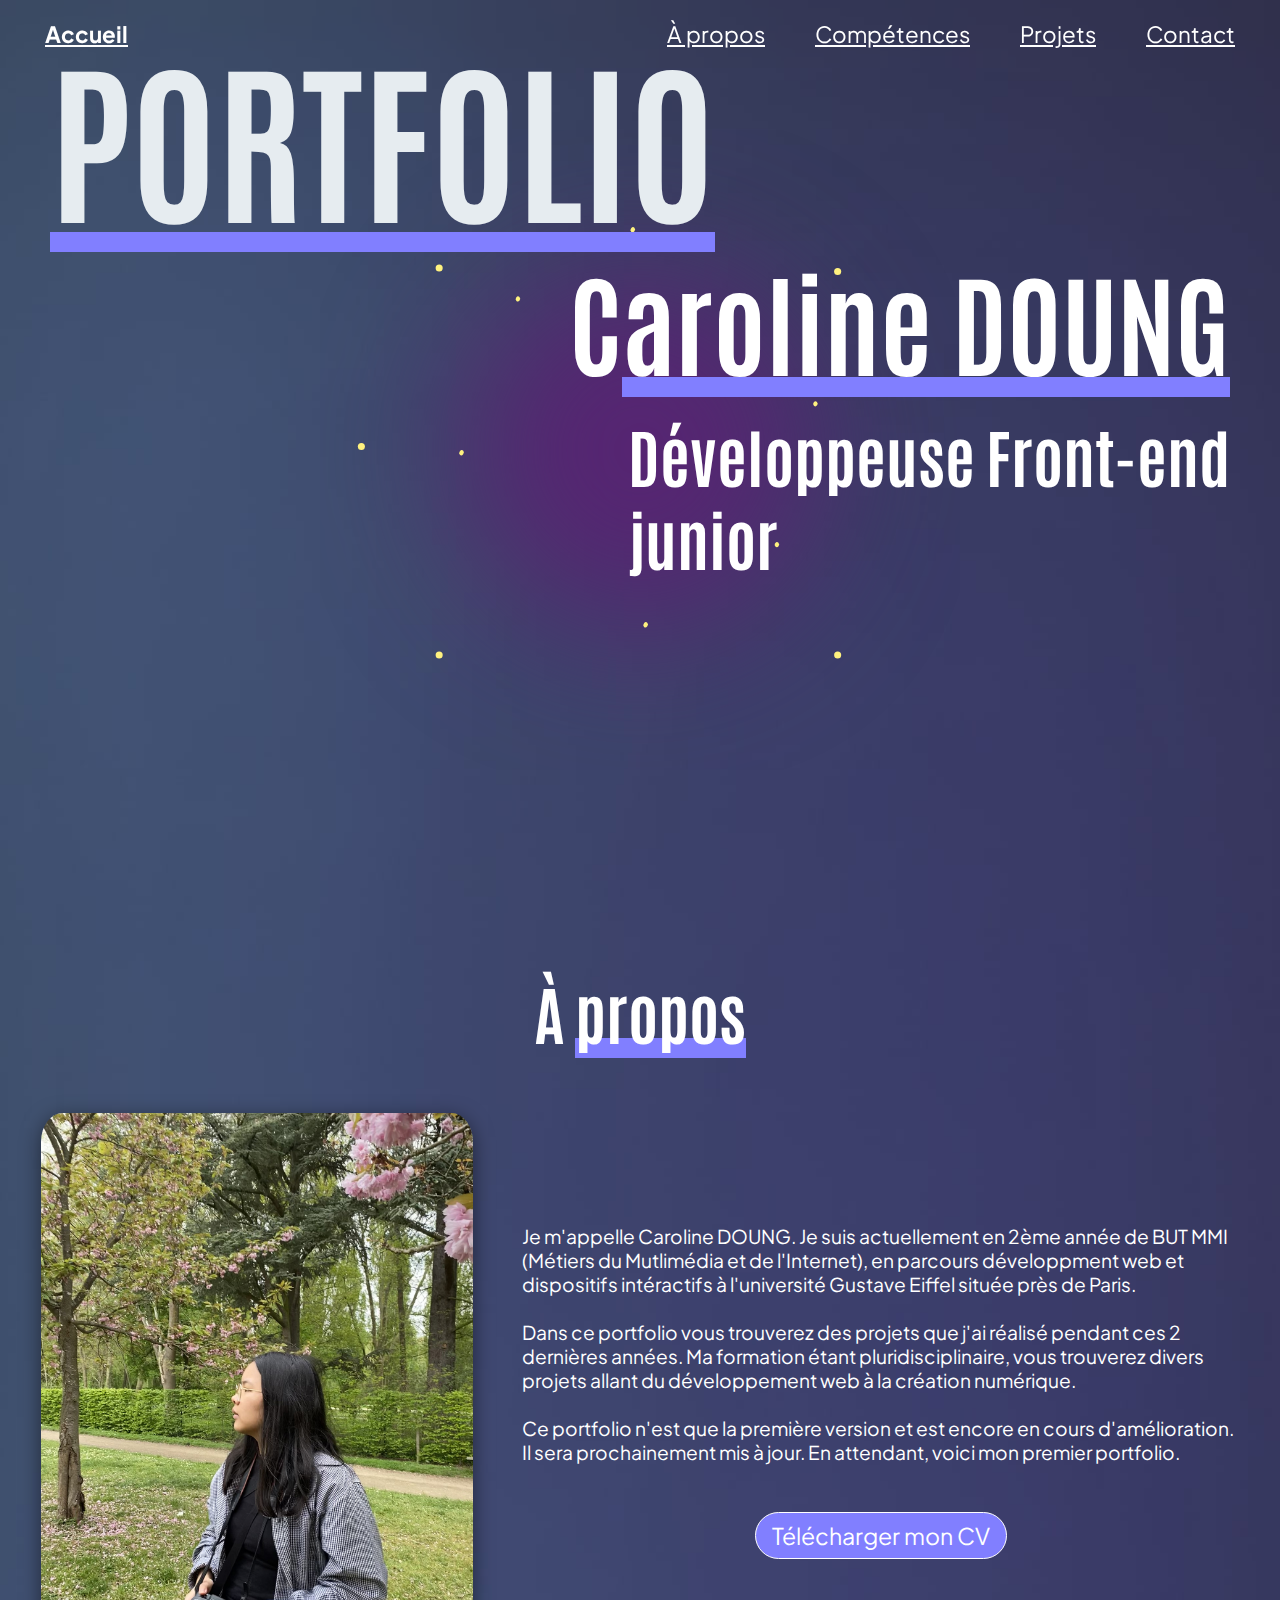
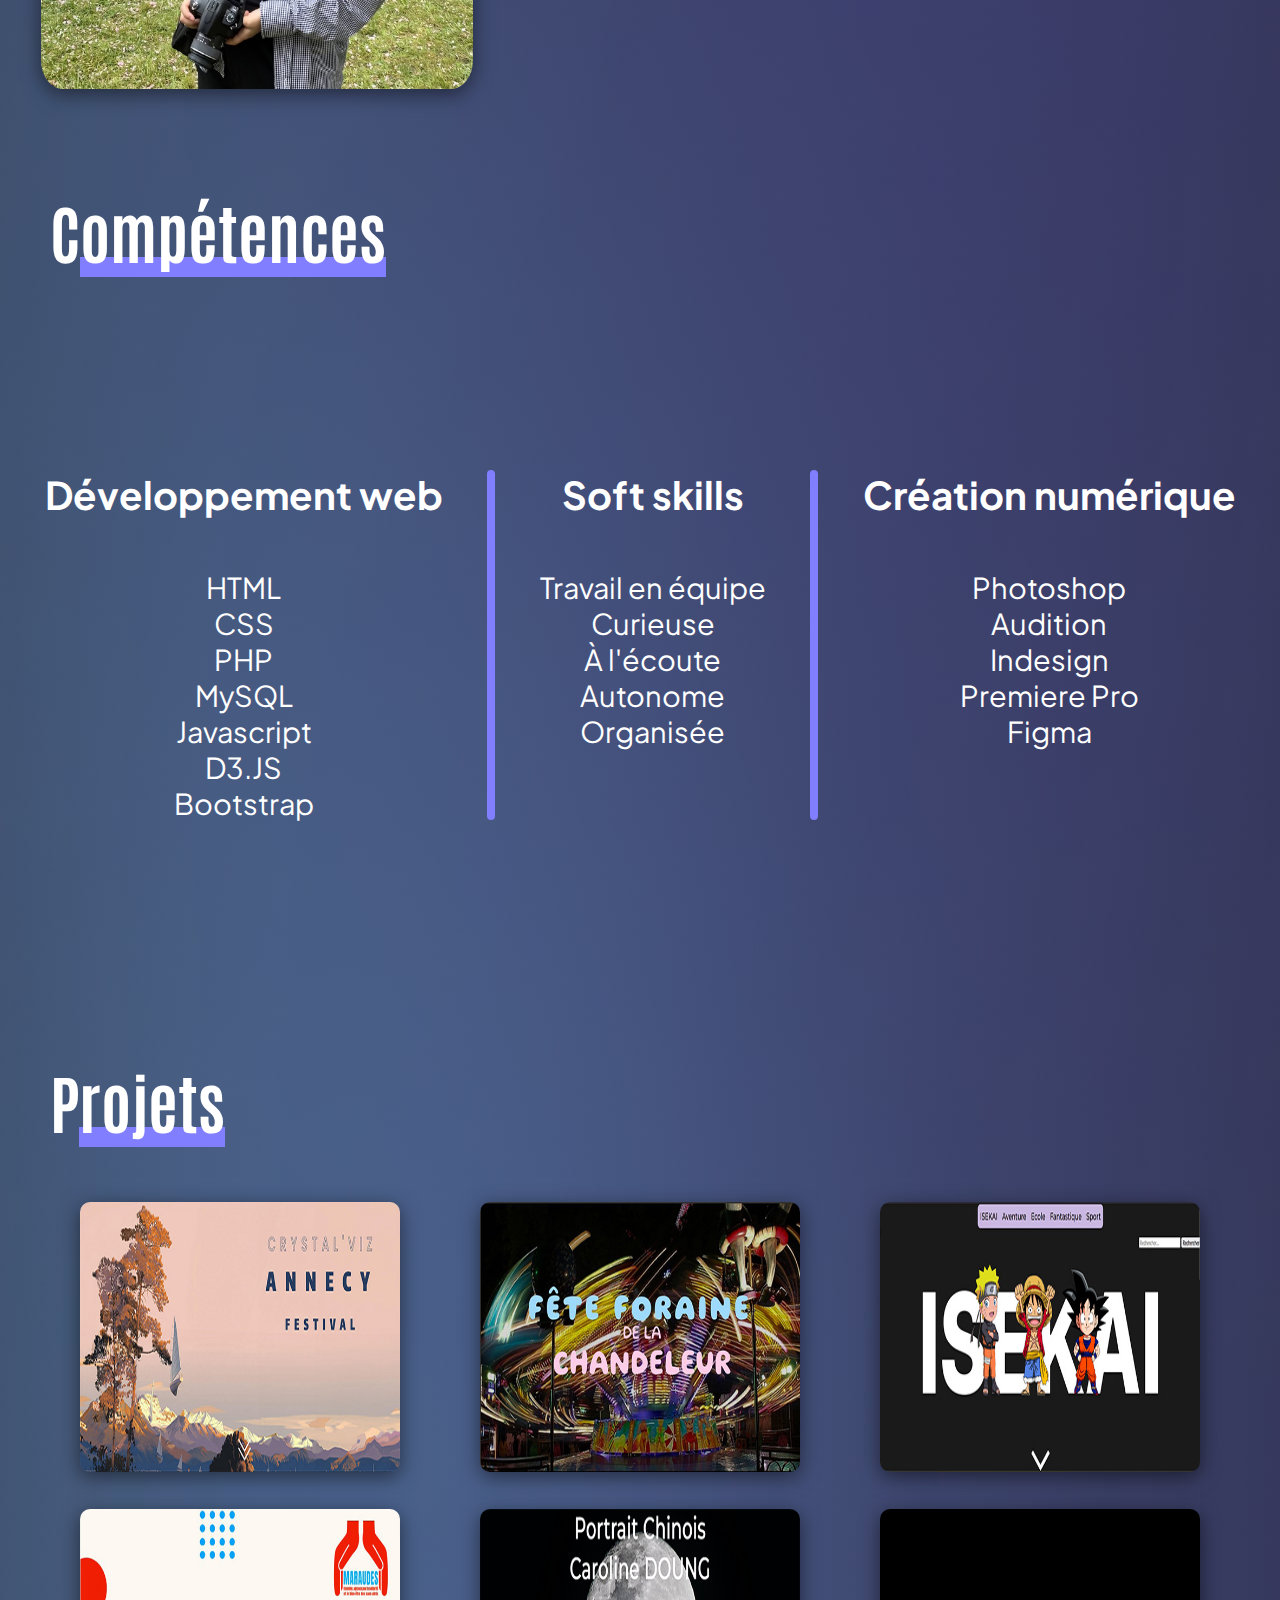
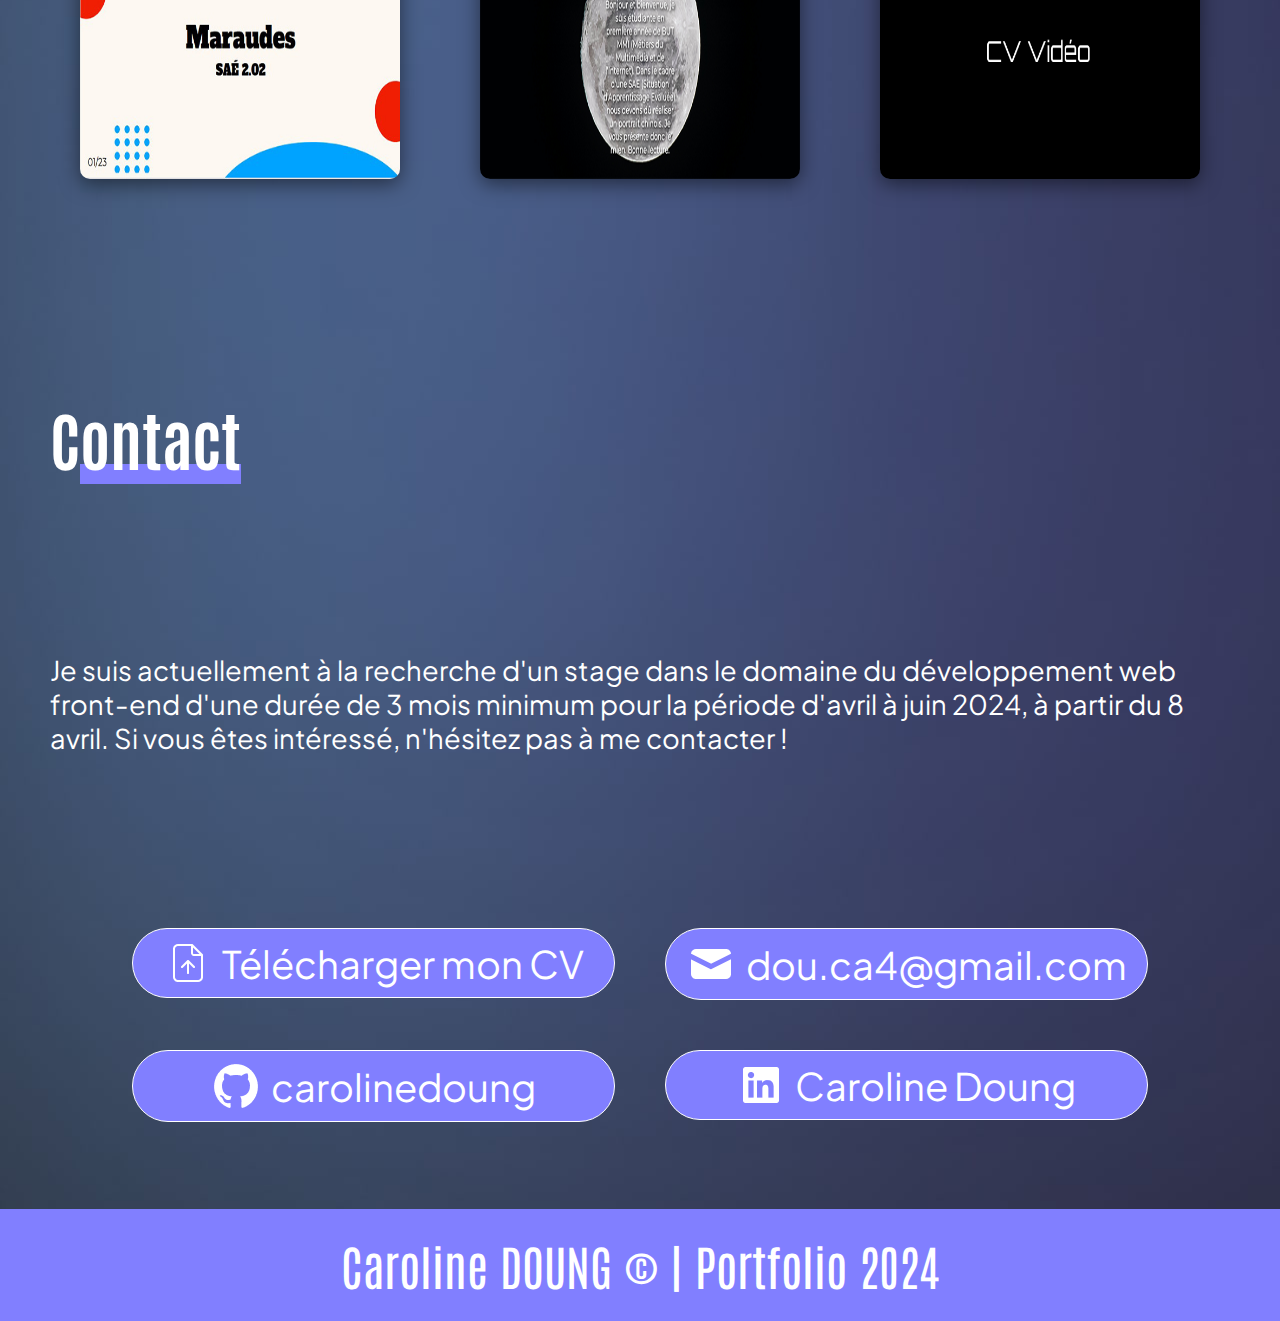
<file: index.html>
<!DOCTYPE html>
<html lang="fr">
<head>
    <meta charset="UTF-8">
    <meta name="viewport" content="width=device-width, initial-scale=1.0">
    <title>Portfolio2 | Caroline DOUNG</title>
    <link href="style.css" rel="stylesheet">

</head>
<body>
    <header>
        <div class="navbar-container">
            <nav class="navbar">
                <!-- <div class="logo-container"> -->
                    <a href="#" class="logo">Accueil</a>
                <!-- </div> -->
                <div class="nav-links">
                    <ul>
                    <li><a href="#about">À propos</a></li>
                    <li><a href="#skills">Compétences</a></li>
                    <li><a href="#projects">Projets</a></li>
                    <li><a href="#contact">Contact</a></li>
                    </ul>
                </div>
                <img class="burger-menu" src="images/icone_burgermenu.png" alt="menu burger">
            </nav>
        </div>
    </header>
    <main>
        <div class="accueil-container">
            <div class="title-accueil">
                <h1 id="accueil"><span class="highlight">PORTFOLIO</span></h1>
                <div class="nom">
                    <h2 class="titre-nom">C<span class="highlight">aroline DOUNG</span></h2>
                    <br>
                    <h3 class="sous-titre">Développeuse Front-end<br>junior</h3>
                </div>
            </div>
            <!-- <div class="social">
                <a id="social" href="https://github.com/carolinedoung" alt="github">
                    <img src="./images/github.png" alt="logo-github"></img>
                </a>
                <a id="social" href="https://www.linkedin.com/in/caroline-doung-520394269/" alt="linkedin">
                    <img src="./images/linkedin.png" alt="logo-linkedin"></img>
                </a>
                <a id="social" href="mailto:dou.ca4@gmail.com" alt="envoyer un mail">
                    <img src="./images/enveloppe.png" alt="enveloppe"></img>
                </a>
            </div> -->
        </div>
        <section id="about">
            <div class="title-about">
                <h2 class="section-title" id="title-about">À <span class="highlight">propos</span></h2>
            </div>
            <div class="about-content">
                <div class="img-container">
                    <img class="img-about" src="./images/img_about2.jpg">
                </div>
            <div class="text">
                <p>Je m'appelle Caroline DOUNG. Je suis actuellement en 2ème année de BUT MMI (Métiers du Mutlimédia et de l'Internet), en parcours développment web et dispositifs intéractifs à l'université Gustave Eiffel située près de Paris.</p>
                <br>
                <p>Dans ce portfolio vous trouverez des projets que j'ai réalisé pendant ces 2 dernières années. Ma formation étant pluridisciplinaire, vous trouverez divers projets allant du développement web à la création numérique. </p>
                <br>
                <p>Ce portfolio n'est que la première version et est encore en cours d'amélioration. Il sera prochainement mis à jour. En attendant, voici mon premier portfolio. </p>
                <br>
                <br>
                <a href="images/CV_Caroline_DOUNG.pdf" download="CV_Caroline_DOUNG.pdf" class="button-cv">Télécharger mon CV</a>

            </div>
            </div>
        </section>
        <section id="skills">
                <h2 class="section-title" id="skill">C<span class="highlight">ompétences</span></h2>
            <div id="skills-flex">
                <div id="skills-content">
                    <p class="skill-title">Développement web</p>
                    <ul class="list-skill">
                        <li>HTML</li>
                        <li>CSS</li>
                        <li>PHP</li>
                        <li>MySQL</li>
                        <li>Javascript</li>
                        <li>D3.JS</li>
                        <li>Bootstrap</li>
                    </ul>
                </div>
                <div id="line"></div>
                <div id="skills-content">
                    <p class="skill-title">Soft skills</p>
                    <ul class="list-skill">
                        <li>Travail en équipe</li>
                        <li>Curieuse</li>
                        <li>À l'écoute</li>
                        <li>Autonome</li>
                        <li>Organisée</li>
                    </ul>
                </div>
                <div id="line"></div>
                <div id="skills-content">
                    <p class="skill-title">Création numérique</p>
                    <ul class="list-skill">
                        <li>Photoshop</li>
                        <li>Audition</li>
                        <li>Indesign</li>
                        <li>Premiere Pro</li>
                        <li>Figma</li>
                    </ul>
                </div>
            </div>
        </section>
        <section id="projects">
            <div class="project-title">
                <h2 class="section-title"id="projets">P<span class="highlight">rojets</span></h2>
            </div>
            <div class="projects-container"></div>
        </section>
        <section id="contact">
            <h2 class="section-title" id="title-contact">C<span class="highlight">ontact</span></h2>
                <p class="stage">Je suis actuellement à la recherche d'un stage dans le domaine du développement web front-end d'une durée de 3 mois minimum pour la période d'avril à juin 2024, à partir du 8 avril. Si vous êtes intéressé, n'hésitez pas à me contacter !</p>
                <div class="contact-container">
                    <div class="contact-item">
                        <p class="item"><a href="images/CV_Caroline_DOUNG.pdf" download="CV_Caroline_DOUNG.pdf" id="btn-cv">
                            <img src="./images/telechargement.png"></img>Télécharger mon CV</a>
                        </p>
                    </div>
                    <div class="contact-item">
                        <p class="item">
                            <a class="link" href="mailto:dou.ca4@gmail.com" alt="envoyer un mail">
                            <img src="./images/enveloppe.png"></img>dou.ca4@gmail.com</a>
                        </p>
                    </div>
                    <div class="contact-item">
                        <p class="item">
                            <a class="link" href="https://github.com/carolinedoung" alt="github">
                            <img src="./images/github.png"></img>carolinedoung</a>
                        </p>
                    </div>
                    <div class="contact-item">
                        <p class="item">
                            <a class="link" href="https://www.linkedin.com/in/caroline-doung-520394269/" alt="linkedin">
                            <img src="./images/linkedin.png"></img> Caroline Doung</a>
                        </p>   
                    </div>
                </div>
        </section>
    </main>
    
<footer>
    <p class="footer">Caroline DOUNG © | Portfolio 2024</p>
</footer>

<script defer src="script.js"></script>
<script defer src="project.js"></script>
</body>
</html>
</file>
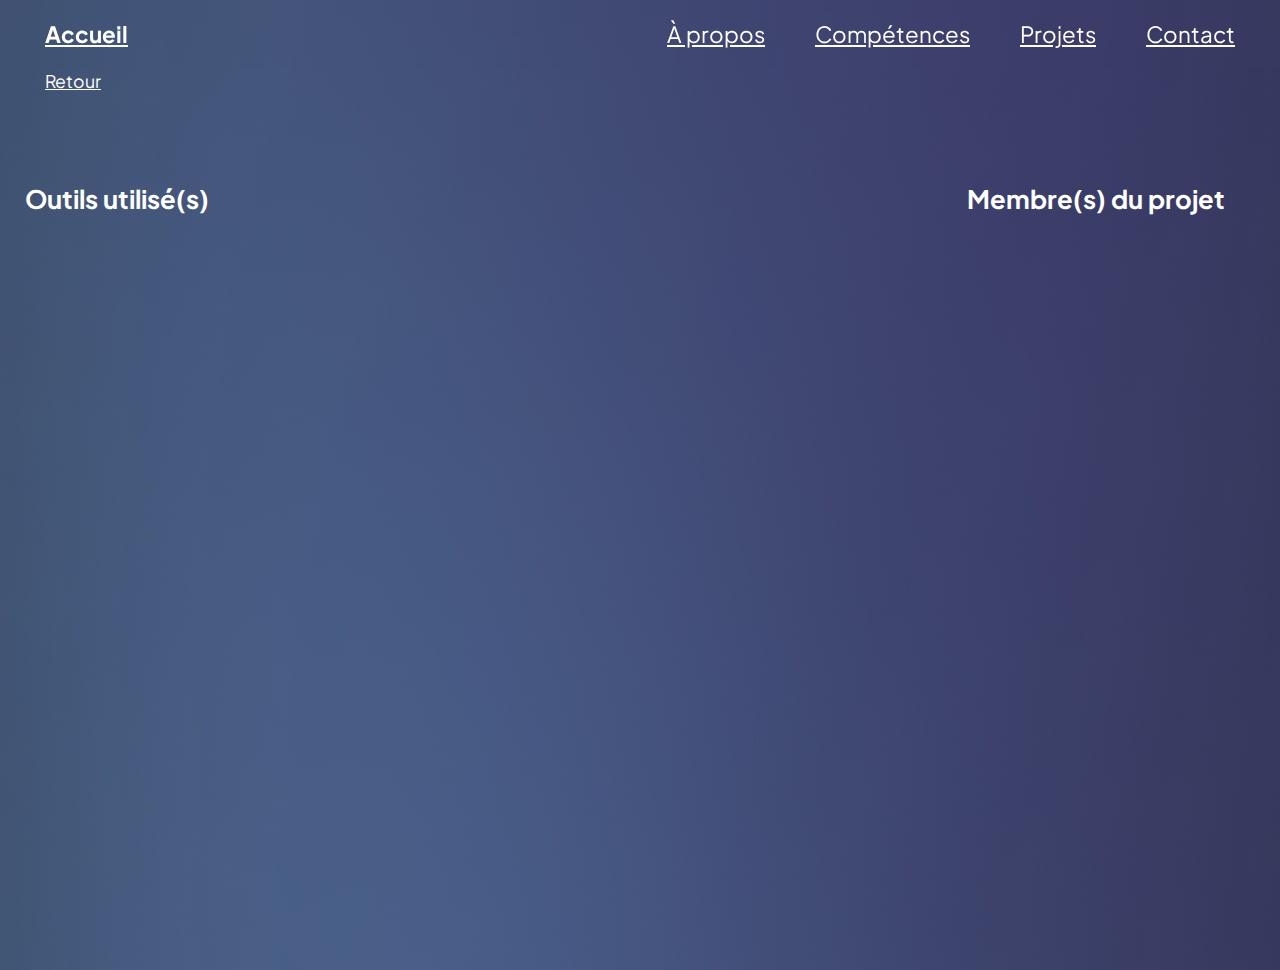
<file: projet.html>
<!DOCTYPE html>
<html lang="fr">
<head>
    <meta charset="UTF-8">
    <meta name="viewport" content="width=device-width, initial-scale=1.0">
    <title>Portfolio - Caroline DOUNG</title>
    <link href="style.css" rel="stylesheet">
    <link href="projet.css" rel="stylesheet">

</head>
<body>
    <header>
        <div class="navbar-container">
            <nav class="navbar">
                <!-- <div class="logo-container"> -->
                    <a href="index.html" class="logo">Accueil</a>
                <!-- </div> -->
                <div class="nav-links">
                    <ul>
                    <li><a href="index.html#about">À propos</a></li>
                    <li><a href="index.html#skills">Compétences</a></li>
                    <li><a href="index.html#projects">Projets</a></li>
                    <li><a href="index.html#contact">Contact</a></li>
                    </ul>
                </div>
                <img class="burger-menu" src="images/icone_burgermenu.png" alt="menu burger">
            </nav>
        </div>
    </header>

    <section id="container">
        <a class="link-home" href="index.html#projects">Retour</a>
        <div class="title-project"></div>
        <div class="content-project">
            <div class="img-project"></div>
            <div class="text-project">
                <div class="link-project"></div>
            </div>
        </div>

        <div class="container2">
            <div class="tools">
                <h3 class="title-tool">Outils utilisé(s)</h3>
                <div class="container-tools"></div>
            </div>  
            <div class="member">
                <h3 class="mb">Membre(s) du projet</h3>
            </div> 
        </div>
            <div class="gallery"></div> 
    </section>

<script defer src="script.js"></script>
<script defer src="project.js"></script>
</body>
</html>
</file>
<file: style.css>
@import url('https://fonts.googleapis.com/css2?family=Changa:wght@500&family=Montserrat&family=Open+Sans:wght@300&family=Oswald:wght@700&display=swap');


@import url('https://fonts.googleapis.com/css2?family=Changa:wght@500&family=Montserrat&family=Open+Sans:wght@300&family=Orbitron&family=Oswald:wght@700&display=swap');

@import url('https://fonts.googleapis.com/css2?family=Changa:wght@500&family=Montserrat&family=Open+Sans:wght@300&family=Orbitron&family=Oswald:wght@700&family=Poppins&display=swap');

/* @import url('./Fonts/css/satoshi.css'); */

@import url('https://fonts.googleapis.com/css2?family=Plus+Jakarta+Sans&display=swap');

@import url('https://fonts.googleapis.com/css2?family=Antonio&display=swap');

*,
*::before,
*::after {
  box-sizing: border-box;
  margin:0;
  padding: 0;
}

html {
    scroll-behavior: smooth;
}

body {
    margin: 0; 
    padding: 0;
    background-color: rgb(12, 12, 12);
    font-family: "plus jakarta sans";
    list-style: none;
    text-decoration: none; 
    background-image: url(./images/neonbg2.jpg);
    background-repeat: no-repeat;
    /* background-position: 80%; */
    background-position: center;
}


.navbar {
    position: fixed;
    z-index: 100;
    padding: 20px;
    display: flex;
    justify-content: space-between;
    align-items: center;
    width: 100%;
    background-color: rgba(120, 120, 120, 0);
    backdrop-filter: blur(10px);
    /* background-color: blue; */
        
}

.navbar a {
    color: white;
}

.navbar .nav-links ul {
    display: flex; 
}


.navbar .nav-links ul li {
    margin: 0 25px;
    font-size: 1rem;
}

.logo {
   font-weight: bold;
   font-size: 1em;
   font-family: "plus jakarta sans";
   margin: 0 25px;

}

.burger-menu {
    z-index: 5;
    display: none;
    position: absolute;
    top: 20px;
    right: 30px;
    width: 35px;
    cursor: pointer;
}

/* responsive navbar */
@media screen and (max-width: 900px) {
    .navbar {
        position: absolute;
        padding: 0;
    }

    .logo {
        position: absolute;
        top: 25px;
        left: 25px;
    }
    .burger-menu {
        display: block;
    }

    .nav-links {
        z-index: 4;
        top: 0;
        left: 0;
        position: absolute;
        /* background-color: rgba(255, 255, 255, 0.265); */
        background-color: #817FFF;
        opacity: 0.9;
        backdrop-filter: blur(40px);
        width: 100%;
        height: 100vh;
        display: flex;
        justify-content: center;
        align-items: center;
        margin-left: -100%; 
        transition: all 0.5s ease;
    }

    .nav-links.mobile-menu {
        margin-left: 0;
    
    }

    .nav-links ul {
        display: flex;
        flex-direction: column;
        align-items: center;
    }

    .navbar .nav-links ul li {
        padding-bottom: 20px;
        font-size: 1.3em;
    }
}

@media screen and (min-width: 1200px) {
    .navbar .nav-links ul li {
        font-size: 1.4rem;
    }

    .logo {
        font-size: 1.4em;
    }
    
}

@media screen and (min-width: 1500px) {
    .navbar .nav-links ul li {
        font-size: 1.6rem;
    }

    .logo {
        font-size: 1.6em;
    }
}

@media screen and (min-width: 1696px) {
    .navbar .nav-links ul li {
        font-size: 1.8rem;
    }

    .logo {
        font-size: 1.8em;
    }
}

@media screen and (min-width: 1800px) {
    .navbar .nav-links ul li {
        font-size: 2rem;
    }

    .logo {
        font-size: 2em;
    }
}

/* accueil */
.title-accueil {
    z-index: 1;
    position: relative
}

#accueil {
    color: rgb(230, 236, 240);
    font-size: 10em;
    font-family: "Antonio";
    padding: 0px;
    display: flex;
    justify-content: left;
    margin-left: 50px;
    padding-top: 50px;
}

.titre-nom {
    color: white;
    font-size: 6em;
    font-family: "Antonio";
    /* left: 20px; */
}

.sous-titre {
    color: #FFFFFF;
    font-size: 4em;
    font-family: "Antonio";

}
.nom {
    display: flex;
    flex-direction: column;
    align-items: end;
    justify-content: center;
    margin-right: 50px;
}

li {
    list-style-type: none;
    color: white;
    font-family: "plus jakarta sans";
    text-align: center;
}

.accueil-container {
    /* width: 100vw; */
    height: 100vh;
    /* position: absolute; */
    /* display: flex;
    flex-direction: column;
    justify-content: space-between;  */
    /* ou left? */
    /* align-items: center;
    text-align: center; */
    background-image: url(./images/neonviolet.svg);
    background-size: 50%;
    background-repeat: no-repeat;
    background-position: 50%;

}

h2 {
    font-size: 4em;
    color: white;
    font-family: "Antonio";
    margin-left: 50px;
}
/* accueil */

@media screen and (max-width: 899px){
    .accueil-container {
        background-size: 100%;
        background-position: center;
    }

    #accueil {
        display: block;
        font-size: 9em;
        padding-top: 80px;
        margin-left: 0px;
        margin-right: 0px;
        text-align: center;
    }

    .nom {
        display: block;
        margin-right: 0px;
        text-align: center;
    }

    .titre-nom {
        margin-top: 20px;
        font-size: 6em;
        margin-left: 0px;
    }


    .sous-titre {       
        margin-left: 0px; 
        font-size: 4em;
    }


    
}


@media screen and (max-width: 700px) {
    .accueil-container {
        background-size: 100%;
        background-position: center;
    }

    #accueil {
        display: block;
        font-size: 7em;
        padding-top: 120px;
        margin-left: 0px;
        margin-right: 0px;
        text-align: center;
    }

    .nom {
        display: block;
        margin-right: 0px;
        text-align: center;
    }

    .titre-nom {
        margin-top: 20px;
        font-size: 5em;
        margin-left: 0px;
    }

    .sous-titre {       
        margin-left: 0px; 
        font-size: 3em;
    }
}


@media screen and (max-width: 450px) {
    .accueil-container {
        background-size: 100%;
        background-position: center;
    }

    #accueil {
        font-size: 5em;
        padding-top: 150px;
        text-align: center;
    }

    .nom {
        display: block;
        margin-right: 0px;
        text-align: center;
    }

    .titre-nom {
        margin-top: 20px;
        font-size: 3.5em;
    }

    .sous-titre {       
        font-size: 2.6em;
    }
}

@media screen and (max-width: 376px) {
    .accueil-container {
        background-size: 100%;
        background-position: bottom 40px right 0px;
    }
    
    #accueil {
        font-size: 4em;
        padding-top: 160px;
        text-align: center;
    }

    .nom {
        display: block;
        margin-right: 0px;
        text-align: center;
    }

    .titre-nom {
        margin-top: 20px;
        font-size: 3em;
    }


    .sous-titre {       
        font-size: 2em;
    }
}

@media screen and (min-width: 900px) {
    /* h1 {
        font-size: 4em;
        text-align: center;
    }
     */
}

@media screen and (min-width: 1200px) {
    #accueil {
        font-size: 11em;
        padding-top: 20px;
    }

    .titre-nom {
        font-size: 7em;
    }

    .sous-titre {
        font-size: 4em;
        padding-bottom: 70px;
    }
    
}

@media  screen and (min-width: 1500px) {
    #accueil {
        font-size: 12em;
        padding-top: 70px;
    }

    .titre-nom {
        font-size: 8em;
    }

    .sous-titre {
        font-size: 5em;
        padding-bottom: 70px;
    }
    
}

@media screen and (min-width: 1696px) {
    #accueil {
        font-size: 13em;
        padding-top: 80px;
    }

    .titre-nom {
        font-size: 9em;
    }

    .sous-titre {
        font-size: 5.5em;
        padding-bottom: 80px;
    }
}

@media screen and (min-width: 1800px) {
    #accueil{
        font-size: 14em;
        padding-top: 100px;
    }

    .titre-nom {
        font-size: 10em;
    }

    .sous-titre {
        font-size: 6em;
        padding-bottom: 100px;
    }
}
/* about */

.section-title {
    color: white;
    font-size: 4em;
    margin-bottom: 20px;
    /* padding-top: 50px; */

}

#title-about {
    color: white;
    font-size: 4em;
    /* margin-top: 20px;
    margin-bottom: 20px; */
    /* margin: auto; */
    text-align: center;
    margin-left: 0;
    padding-top: 0;
    }

span {
    position: relative;
}

.highlight:after{
    content:"";
    position: absolute;
    left: 0;
    bottom: -5px;
    height: 20px;
    width: 100%;
    background-color: #817FFF;
    z-index: -10;
}

#about {
    height: 100vh;
    display: flex;
    flex-direction: column;
    justify-content: center;
    /* align-items: center; */
    /* border: 1px solid #df2b91; */
}

.about-content {
    display: flex;
    flex-direction: row;
    gap: 3rem;
    justify-content: space-between;
    align-items: center;
    max-width: 1100px;
    margin: 0 auto;
    /* margin-top: 100px; */

}

.text p {
    color: white;
}

.img-container {
    display: flex;
    align-items: center;
    justify-content: center;
    width: 100%;
}

.img-about {
    width: 50vh;
    border-radius: 5%;
    box-shadow: 0 5px 20px rgba(0,0,0,0.5);
    /* object-fit: cover;
    object-position: center; */
}

.button-cv {
    border: 1px solid #FFFFFF;
    background-color: #817FFF;
    color: white;
    padding: 10px 20px;
    border-radius: 90px;
    text-decoration: none;
    font-size: 1.5em;
    transition: all .1s;
    &:hover {
        background-color: #2F2BDF;
    }
}

/* responsive bouton */
@media screen and (max-width: 768px) {
    .button-cv {
        font-size: 1.2em;
        padding: 8px 16px;
    }
}
/* responsive about + h1 */

@media screen and (max-width: 1050px) {
    #about {
        height: auto;
    }

    .img-about {
        width: 100%;
    }

    .about-content {
        display: flex;
        flex-direction: row;
        align-items: center;
        gap: 2rem;
        margin-left: 20px;
        margin-right: 20px;
        margin-top: 40px;
        margin-bottom: 40px;
    }

    .text {
        max-width: 800px;
    }

    .text p {
         object-position: center;
         font-size: 1.2em;
    }

    .button-cv {
        display: flex;
        justify-content: center;
        width: fit-content;
        margin: auto;
    }
}

@media screen and (max-width: 900px) {
    .about-content {
        display: flex;
        flex-direction: row;
        gap: 3rem;
        justify-content: space-between;
        align-items: center;
        max-width: 900px;
        margin: 0 auto;
        margin-top: 20px;
        margin-bottom: 20px;
        margin-left: 30px;
        margin-right: 30px;
    
    }
    
    .text {
        max-width: 700px;
    }

    .text p {
         object-position: center;
         font-size: 1.1em;
    }
}

@media screen and (max-width: 800px){
    .img-about {
        width: 50%;
    }

    .about-content {
        flex-direction: column;
        align-items: center;
        gap: 1.5rem;
        margin-left: 20px;
        margin-right: 20px;
        margin-top: 20px;
        margin-bottom: 20px;
    }

    .text {
        max-width: 500px;
    }

    .text p {
         object-position: center;
         font-size: 1.3em;
    }
}
@media screen and (max-width: 700px){
    .img-about {
        width: 60%;
    }

    .about-content {
        flex-direction: column;
        align-items: center;
        gap: 1.5rem;
        margin-left: 20px;
        margin-right: 20px;
        margin-top: 20px;
        margin-bottom: 20px;
    }

    .text {
        max-width: 500px;
    }

    .text p {
         object-position: center;
         font-size: 1.3em;
}
}
@media screen and (max-width: 450px) {
    .img-about {
        width: 70%;
    }

    .about-content {
        flex-direction: column;
        align-items: center;
        gap: 1.5rem;
        margin-left: 20px;
        margin-right: 20px;
        margin-top: 20px;
        margin-bottom: 20px;
    }
    .text {
        max-width: 420px;
    }

    .text p {
         object-position: center;
         font-size: 1.2em;
   }

   .title-accueil {
        margin: auto;
   }
   
   .accueil-container {
    margin: 0;
   }
 }

 @media screen and (max-width: 375px) {
    .img-about {
        width: 70%;
    }

    #title-about {
        font-size: 2.5em;  
        margin-bottom: 8px;  
    }

    .about-content {
        flex-direction: column;
        align-items: center;
        gap: 1.5rem;
        margin-left: 20px;
        margin-right: 20px;
        margin-top: 20px;
        margin-bottom: 20px;
    }
    
    .button-cv {
        display: flex;
        justify-content: center;
    }

}
@media screen and (min-width: 1050px) {
    #about {
        height: auto;
    }

    .img-about {
        width: 50%;
    }
    .text {
        max-width: 600px;
    }
    
    .about-content {
        flex-direction: row;
        align-items: center;
        gap: 2rem;
        margin-left: 20px;
        margin-right: 20px;
        margin-top: 20px;
        margin-bottom: 20px;
    }
    
    .button-cv {
        display: flex;
        justify-content: center;
        width: fit-content;
        margin: auto;
    }
}
@media screen and (min-width: 1100px) {
    #about {
        height: auto;
    }

    .about-content {
        display: flex;
        align-items: center;
        justify-content: space-between;
        gap: 5rem;
        max-width: 1100px;
        margin-left: auto;
        margin-right: auto;
    }

    .img-about {
        margin-top: 20px;
        width: 48vh;
        object-fit: cover;
        object-position: center;
    }

    .text {
        font-size: 1.1em;
        max-width: 800px;
    }

    .button-cv {
        font-size: 1.1em;
        padding: 8px 16px;
    }
    
}
@media screen and (min-width: 1200px) {
    #title-about {
        padding-top: 70px;
    }

    .about-content {
        display: flex;
        align-items: center;
        justify-content: space-between;
        gap: 3rem;
        max-width: 1200px;
        margin-left: auto;
        margin-right: auto;
    }

    .img-about {
        margin-top: 20px;
        width: 48vh;
        object-fit: cover;
        object-position: center;
    }

    .text {
        font-size: 1.2em;
        max-width: 800px;
    }

    .button-cv {
        font-size: 1.2em;
        padding: 8px 16px;
    }
    
}

@media screen and (min-width: 1400px) {
    #title-about {
        padding-top: 70px;
    }

    .about-content {
        display: flex;
        align-items: center;
        justify-content: space-between;
        gap: 5rem;
        max-width: 1400px;
        margin-left: auto;
        margin-right: auto;
    }
    .title-accueil {
        left: 0;
    }
    .img-about {
        margin-top: 20px;
        width: 48vh;
        object-fit: cover;
        object-position: center;
    }

    .text {
        font-size: 1.3em;
        max-width: 800px;
    }

    .button-cv {
        font-size: 1.3em;
        padding: 8px 16px;
    }
    
}
@media screen and (min-width: 1500px){
    #title-about {
        padding-top: 70px;
    }

    .about-content {
        display: flex;
        align-items: center;
        justify-content: space-between;
        gap: 5em;
        max-width: 1500px;
        margin-left: auto;
        margin-right: auto;
    }
    
    .title-accueil {
        left: 0;
    }
    .img-about {
        width: 50vh;
        object-fit: cover;
        object-position: center;
    }

    .text {
        font-size: 1.5em;
        max-width: 800px;
    }
    
}

@media screen and (min-width: 1696px){
    #title-about {
        padding-top: 70px;
    }

    .about-content {
        display: flex;
        align-items: center;
        justify-content: space-between;
        gap: 8rem;
        margin-left: auto;
        margin-right: auto;
    }

    .img-about {
        width: 50vh;
        object-fit: cover;
        object-position: center;
    }

    .text {
        font-size: 1.7em;
        max-width: 800px;
    }
    
}
@media screen and (min-width: 1800px) {
    #about {
        height: 100vh;
    }

    .about-content {
        display: flex;
        align-items: center;
        justify-content: space-between;
        gap: 10rem;
        margin: auto;
    }

    .title-accueil {
        left: 0;
    }
    .img-about {
        display: block;
        margin-top: 40px;
        width: 55vh;
        object-fit: cover;
        object-position: center;
    }

    .text {
        font-size: 1.8em;
        max-width: 1200px;
        
    }
    .accueil-container {
        margin: 0;
    }
}
 

/* projets */

#projects {
    height: auto;
}

.project-title {
    padding-top: 50px;
    margin-bottom: 60px;
}

/* #projets {
    margin: auto;
    margin-left: 50px;
} */

.projects-container {
    display: grid;
    max-width: 1150px;
    margin: auto;
    column-gap: 3rem;
    row-gap: 3em;
    grid-template-columns: repeat(3, minmax(350px, 1fr));
    grid-template-rows: repeat(2, auto);
    margin-bottom: 20px;
}

.project-box {
    height: 30vh;
    width: 100%;
    border-radius: 10px;
    box-shadow: 0 5px 20px rgba(0,0,0,0.5);
    transition: all .3s;
    &:hover {
      box-shadow: 0px 10px 20px #817FFF;
    }
    cursor: pointer;
}

.img-text {
    display: none;
}

.project img {
    width: 100%;
    object-fit: cover;
    
}

.project a{
    color: white;
}

/* responsive projects*/
@media screen and (max-width: 999px){
    .project-box {
        height: 40vh;
        width: 90%;
        margin: auto;
    }

    .projects-container {
        grid-template-columns: repeat(2, 1fr);
        height: auto;
        column-gap: 0rem;
        row-gap: 1em;

    }
}

@media screen and (max-width: 840px) {
    .projects-container {
        grid-template-columns: repeat(2, 1fr);
        height: auto;
        column-gap: 0rem;
        row-gap: 1em;
    }
    .project-box {
        height: 35vh;
        width: 90%;
        margin: auto;
    }

}

@media screen and (max-width: 700px) {
    .project-box {
        height: 35vh;
        width: 70%;
    }

    .projects-container {
        display: flex;
        flex-direction: column;
        /* display: grid;
        grid-template-columns: 1fr; */
        height: auto;
        column-gap: 0rem;
        row-gap: 3em;
    }
}


@media screen and (max-width: 650px) {
    .projects-container {
        /* grid-template-columns: 1fr; */
        display: flex;
        flex-direction: column;
        height: auto;
        row-gap: 2em;
    }
    
    .project-box {
        height: 35vh;
        width: 70%;
    }
}

@media screen and (max-width: 500px) {
    .project-box {
        height: 35vh;
        width: 85%;
    }

    .projects-container {
        display: flex;
        flex-direction: column;
        height: auto;
        column-gap: 0rem;
        row-gap: 2em;
        margin-bottom: 30px;
    }
}

@media screen and (max-width: 450px) {
    .projects-container {
        display: flex;
        flex-direction: column;
        /* padding: 20px 40px 40px 40px; */
    }
    .project-box {
        height: 25vh;
        width: 90%;
    }
    #projets {
        margin-left: 0px;
    }
    
}

@media screen and (max-width: 376px){
    .projects-container {
        display: flex;
        flex-direction: column;
        row-gap: 2em;
    }
    .project-box {
        height: 25vh;
        width: 90%;
    }
    #projets {
        margin-left: 0px;
    }

}


@media screen and (min-width: 1000px) {
    .project-box {
        height: 40vh;
        width: 90%;
        margin: auto;
    }

    .projects-container {
        grid-template-columns: repeat(2, 1fr);
        height: auto;
        column-gap: 0rem;
        row-gap: 1em;

    }
    
}

@media screen and (min-width: 1200px) {
    #projects {
        height: 100vh;
    } 

    .projects-container {
        display: grid;
        grid-template-columns: repeat(3, minmax(350px, 1fr));
        grid-template-rows: repeat(2, auto);
        max-width: 1200px;
        column-gap: 0rem;
        row-gap: 2.3em;
        margin-bottom: 30px;
    }

    .project-box {
        margin: auto;
        height: 30vh;
        width: 25vw;
    }
    
}

@media screen and (min-width: 1500px) {
    #projects {
        height: 100vh;
    }

    .project-title {
        padding-top: 70px;
        margin-bottom: 80px;
    }

    .projects-container {
        display: grid;
        grid-template-columns: repeat(3, minmax(350px, 1fr));
        grid-template-rows: repeat(2, auto);
        margin: auto;
        max-width: 1500px;
        column-gap: 0rem;
        row-gap: 2.8em;
        margin-bottom: 30px;
    }

    .project-box {
        margin: auto;
        height: 30vh;
        width: 25vw;
    }
    
}

@media screen and (min-width: 1696px) {
    #projects {
        height: 100vh;
    }

    .project-title {
        padding-top: 70px;
        margin-bottom: 80px;
    }

    .projects-container {
        display: grid;
        grid-template-columns: repeat(3, minmax(350px, 1fr));
        grid-template-rows: repeat(2, auto);
        margin: auto;
        column-gap: 1rem;
        row-gap: 4em;
        margin-bottom: 30px;
    }

    .project-box {
        margin: auto;
        height: 30vh;
        width: 25vw;
    }
}

@media screen and (min-width: 1800px) {
    #projects {
        height: 100vh;
    }

    .project-title {
        padding-top: 70px;
        margin-bottom: 80px;
    }

    .projects-container {
        display: grid;
        grid-template-columns: repeat(3, minmax(350px, 1fr));
        grid-template-rows: repeat(2, auto);
        margin-bottom: 20px;
        max-width: 1700px;
        column-gap: 4rem;
        row-gap: 4em;
        margin-bottom: 30px;
    }

    .project-box {
        margin: auto;
        height: 30vh;
        width: 25vw;
    }
}

/* skills */
#skills {
    height: 100vh;
    /* border: #df2b91 solid 1px; */
    margin-top: auto;
    display: flex;
    flex-direction: column;
    justify-content: center;
}


.skill-title {
    font-weight: bold;
    color: white;
    margin-bottom: 50px;
    font-size: 2em;
}

.list-skill {
    font-size: 1.4em;
}
#skills-content {
    display: flex;
    flex-direction: column;
    justify-content: space-between;
    align-items: center;
    max-width: 1100px;
    margin: auto;
    margin-top: 0px;
}

#skills-flex {
    /* font-size: 1.4em; */
    display:flex; 
    flex-direction:row; 
    margin-top: 50px;
    margin-bottom: 50px;
    justify-content: center;
}

#line{
    border: 4px solid #817FFF;
    border-radius: 10px;
}

/* responsive skills */

@media screen and (max-width: 1050px){
    .skill-title {
        font-size: 1.8em;
    }

    .list-skill {
        font-size: 1.5em;
    }

    #skills-content {
        max-width: 900px;
        margin: auto;
        margin-top: 0px;
    }

    #skills-flex {
        margin-top: 40px;
    }

}


@media screen and (max-width: 900px) {
    #skills {
        height: 100vh;
    }
    #skill {
        word-wrap:break-word;
    }
    .skill-title {
        word-wrap:break-word;
        margin-bottom: 20px;
        font-size: 1.5em;
    }
     #skills-flex {
        margin-left: 20px;
        margin-right: 20px;
        column-gap: 2em;
     }

     .list-skill {
        font-size: 1.1em;
     }


}
@media screen and (max-width: 800px){
    #skills {
        height: 100vh;
    }
    #skill {
        word-wrap:break-word;
    }
    .skill-title {
        word-wrap:break-word;
        margin-bottom: 20px;
        font-size: 1.2em;
    }
     #skills-flex {
        margin-left: 20px;
        margin-right: 20px;
        column-gap: 2em;
     }

}
@media screen and (max-width: 700px){
    #skills {
        height: auto;
    }
    .section-title, #title-about {
        font-size: 3em;
        text-align: center;
        margin-left: 0px;
    }
    
    .skill-title {
        word-wrap:break-word;
        margin-bottom: 15px;
        font-size: 1.5em;
    }

    #skills-flex {
        margin-top: 0px;
        flex-direction: column;
        justify-content: center;
        margin: 0px;
        margin-left: 20px;
        margin-right: 20px;
    }
    
    #skills-content {
        margin-top: 10px;
    }

    #skill {
        word-wrap:break-word;
    }

    .list-skill {
        margin-bottom: 10px;
        font-size: 1.3em;
        margin-left: auto;
        margin-right: auto;
    }

    #line{
        width: 250px;
        margin: auto;
    }
}


@media screen and (max-width: 500px) {
    #skills {
        height: auto;
    }
    #skill {
        word-wrap:break-word;
    }
    .skill-title {
        word-wrap:break-word;
        margin-bottom: 20px;
        font-size: 1.5em;
    }
     #skills-flex {
        margin-left: 20px;
        margin-right: 20px;
     }

}

@media screen and (max-width: 400px) {
    .section-title {
        font-size: 2.5em;
    }
    h2 {
        margin-left: 0px;
        text-align: center;
    }
    .skill-title {
        margin-bottom: 20px;
        font-size: 1.3em;
    }
    .list-skill {
        font-size: 1em;
    }
    #skills-content {
        margin: 0px;
        margin-top: 10px;
        margin-bottom: 20px;
    }
    #skills-flex {
        flex-direction: column;
        justify-content: center;
        margin: 0px;
        margin-left: auto;
        margin-right: auto;
    }
    
}

@media screen and (max-width: 375px){
    .section-title {
        font-size: 2.5em;
        text-align: center;
        margin-left: 0px;
    }
    
    #skills-flex {
        margin-top: 30px;
        flex-direction: column;
        justify-content: center;
        margin: 0px;
        margin-left: auto;
        margin-right: auto;
    }

    #skills-content {
        margin-top: 30px;
    }

    .skill-title {
        margin-bottom: 20px;
        font-size: 1.5em;
    }

    .list-skill {
        font-size: 1em;
    }

    #skills-content {
        margin: 0px;
        margin-top: 30px;
        margin-bottom: 30px;
    }
}


@media screen and (min-width: 1200px) {
    #skills {
        display: grid;
        grid-template-columns: 1fr;
    }

    #skill {
        margin-top: 80px;
    }
    .skill-title {
        font-size: 2.4em;
    }

    .list-skill {
        font-size: 1.8em;
    }

    #skills-content {
        max-width: 1200px;
        margin: auto;
        margin-top: 0px;
    }

    #skills-flex {
        margin-top: 40px;
    }

    #line{
        height: 350px;
    }
    
}

@media screen and (min-width: 1500px) {
    #skills {
        display: grid;
        grid-template-columns: 1fr;
    }

    #skill {
        margin-top: 80px;
    }
    .skill-title {
        font-size: 2.8em;
    }

    .list-skill {
        font-size: 2.3em;
    }

    #skills-content {
        max-width: 1450px;
        margin: auto;
        margin-top: 0px;
    }

    #skills-flex {
        margin-top: 70px;
    }

    #line{
        height: 450px;
    }
}


@media screen and (min-width: 1696px) {
    #skills {
        display: grid;
        grid-template-columns: 1fr;
    }

    #skill {
        margin-top: 80px;
    }
    .skill-title {
        font-size: 3em;
    }

    .list-skill {
        font-size: 2.5em;
    }

    #skills-content {
        max-width: 1500px;
        margin: auto;
        margin-top: 0px;
    }

    #skills-flex {
        margin-top: 70px;
    }

    #line{
        height: 500px;
    }
}

@media screen and (min-width: 1800px) {
    #skills {
        display: grid;
        grid-template-columns: 1fr;
    }

    #skill {
        margin-top: 80px;
    }
    .skill-title {
        font-size: 3em;
    }

    .list-skill {
        font-size: 2.6em;
    }

    #skills-content {
        max-width: 1500px;
        margin: auto;
        margin-top: 0px;
    }

    #skills-flex {
        margin-top: 70px;
    }

    #line{
        height: 500px;
    }
}


/* contact */
#contact {
    height: 100vh;
    display: flex;
    flex-direction: column;
    justify-content: center;
}

#title-contact {
    margin-top: auto;
    margin-bottom: auto;

}

.contact-container {
    margin: auto;
    display: grid;
    grid-template-columns: repeat(2, minmax(350px, 1fr));
    grid-template-rows: repeat(2, auto);
    gap: 50px;
}

.stage {
    margin: auto;
    font-size: 1.5em;
    color: white;
    margin-left : 50px
}
p.item {
    margin-left : 0px;
    font-size: 1.5em;
}

a.link, #btn-cv {
    display: flex;
    align-items: center; 
    justify-content: center; 
    gap: 10px;
    border: 1px solid #FFFFFF;
    background-color: #817FFF;
    color: white;
    padding: 10px 20px;
    border-radius: 90px;
    text-decoration: none;
    font-size: 1.4em;
    transition: all .1s;
    &:hover {
        background-color: #2F2BDF;
    }
}

/* responsive section contact */
@media screen and (max-width: 900px) {
    #contact {
        height: auto;
        margin-bottom: 20px;
    }

    .contact-container {
        grid-template-columns: 1fr;
        gap: 20px;
    }

    .stage {
        font-size: 1.3em;
        margin: auto;
        margin-top: 20px;
        padding: 10px;
    }

    p.item {
        margin-left: 0px;
        font-size: 1.3em;
    }

    a.link, #btn-cv {
        font-size: 1.3em;
    }
}

@media screen and (max-width: 700px) {
    #contact {
        height: auto;
        margin-bottom: 20px;
    }

    .contact-container {
        grid-template-columns: 1fr;
        gap: 20px;
    }

    .stage {
        font-size: 1.3em;
    }

    p.item {
        font-size: 1.3em;
        margin: auto;
    }

    a.link, #btn-cv {
        font-size: 1em;
        padding: 0px 10px;
        margin-top: 10px;
    }
    
}
@media screen and (max-width: 600px) {
    .contact-container {
        gap: 20px;
        margin-top: 20px;
        margin-bottom: 20px;
    }

    .stage {
        font-size: 1.3em;
    }

    p.item {
        font-size: 1.3em;
        margin: auto;
    }

    a.link, #btn-cv {
        font-size: 1em;
        padding: 0px 10px;
        margin-top: 10px;
    }
}

@media screen and (max-width: 450px) { 
    .contact-container {
        gap: 20px;
        margin-top: 20px;
        margin-bottom: 20px;
    }

    .stage {
        font-size: 1.3em;
    }

    p.item {
        font-size: 1.3em;
        margin: auto;
    }

    a.link, #btn-cv {
        font-size: 1em;
        padding: 5px 10px;
        margin-top: 10px;
    }


}
@media screen and (max-width: 375px) {
    .contact-container {
        grid-template-columns: 1fr;
        gap: 20px;
        margin-top: 20px;
        margin-bottom: 20px;
    }

    .stage {
        font-size: 1.2em;
    }

    p.item {
        font-size: 1.2em;
        margin: auto;
    }

    a.link, #btn-cv {
        font-size: 1em;
        padding: 5px 10px;
        margin-top: 10px;
    }
}

@media screen and (min-width: 900px){
    #contact {
        height: 100vh;
    }

    .contact-container {
        max-width: 900px;
        margin: auto;
        gap: 50px;
    }

    .stage {
        font-size: 1.5em;
        margin-right: 50px;
    }

    p.item {
        font-size: 1.5em;
    }

    a.link, #btn-cv {
        font-size: 1.4em;
    }
    
    
}
@media screen and (min-width: 1200px){
    .contact-container {
        max-width: 1200px;
        margin: auto;
        gap: 50px;
    }

    .stage {
        font-size: 1.7em;
        margin-right: 50px;
    }

    p.item {
        font-size: 1.7em;
    }

    a.link, #btn-cv {
        font-size: 1.4em;
    }
    
}

@media screen and (min-width: 1500px) {
    #contact {
        height: 100vh;
    }

    .contact-container {
        max-width: 1400px;
        margin: auto;
        gap: 50px;
    }

    .stage {
        font-size: 1.8em;
        margin-right: 50px;
    }

    p.item {
        font-size: 1.8em;
    }

    a.link, #btn-cv {
        font-size: 1.5em;
    }
}

@media screen and (min-width: 1696px) {
    #contact {
        height: 100vh;
    }

    .contact-container {
        max-width: 1450px;
        margin: auto;
        gap: 100px;
    }

    .stage {
        font-size: 2em;
        margin-right: 50px;
    }

    p.item {
        font-size: 2em;
    }

    a.link, #btn-cv {
        font-size: 1.6em;
    }
}

@media screen and (min-width: 1800px) {
    #contact {
        height: 100vh;
    }

    .contact-container {
        max-width: 1500px;
        margin: auto;
        gap: 100px;
    }

    .stage {
        font-size: 2em;
    }

    p.item {
        font-size: 2em;
    }

    a.link, #btn-cv {
        font-size: 1.8em;
    }
}


/* footer */
footer {
    font-family: "Antonio";
    padding: 20px;
    /* background-color: #2F2BDF; */
    background-color: #817FFF;

}
.footer {
    color: white;
    text-align: center;
    font-size: 3em;
}

/* responsive footer */
@media screen and (max-width: 768px) {
    footer {
        padding: 20px;
    }

    .footer {
        font-size: 2.5em;
    }
}

@media screen and (max-width: 480px) {
    footer {
        padding: 15px;
    }

    .footer {
        font-size: 1.5em;
    }
}

@media screen and (min-width: 1200px) {
    footer {
        padding: 25px;
    }

    .footer {
        font-size: 3em;
    }
}
/* .social {
    position: absolute;
    right: -20px;
    top: 150px;
    display: inline-flex;
    transform: rotate(90deg);
    align-items: flex-end;
    gap: 18px;
} */
</file>
<file: projet.css>
@import url('https://fonts.googleapis.com/css2?family=Changa:wght@500&family=Montserrat&family=Open+Sans:wght@300&family=Orbitron&family=Oswald:wght@700&family=Poppins&display=swap');

html {
    color: white;
}

.link-home {
    margin: 45px;
    color: white;
    /* margin-top: 50px; */
}

.projet-titre {
    /* top: 0; */
    font-size: 3.5em;
    text-align: center;
    margin-bottom: 5%;
    color: rgb(230, 236, 240);
    font-family: "Antonio";
    padding: 0px;
    /* margin-top: 5%; */
}

#container {
    border: 2px red;
    height: 100vh;
    position: relative;
    top: 70px;
    /* display: flex;
    flex-direction: row;
    gap: 3rem;
    justify-content: space-between; */
    /* max-width: 1200px; */
    margin: 0 auto;
    /* margin-bottom: 80px; */
}

.content-project {
    display: flex;
    flex-direction: row;
    align-items: center;
    justify-content: space-between;
    column-gap: 3em;
    max-width: 1100px;
    margin: auto;
    margin-bottom: 50px;
}

.text-project {
    display: flex;
    flex-direction: column-reverse;
}


.img-shadow {
    box-shadow: rgba(149, 157, 165, 0.2) 0px 8px 24px;
}

.date {
    margin-bottom: 10px;
}

.link-project {
    margin-top: 20px;
}

.link-project a {
    margin-right: 20px;
    color: white;
}

h3.title-tool {
    font-size: 1.6em;
}


h3.mb {
    font-size: 1.6em;
    
}

.name {
    margin-top: 10px;
}

.tools div {
    /* margin: 20px; */
    margin-top: 20px;
    display: flex;
    flex-direction: row;
    column-gap: 3em; 
}

.tools p {
    color: rgb(255, 255, 255);
    background-color: #1f1f1f;
    border: solid 2px #ffffff;
    border-radius: 90px;
    height: 30px;
    width: 100px;
    text-align: center;
}



.container2 {
    display: flex;
    flex-direction: row;
    align-items: center;
    justify-content: space-between;
    column-gap: 3em;
    max-width: 1100px;
    margin: auto;
}


.gallery {
    display: flex;
    flex-direction: row;
    align-items: center;
    justify-content: space-between;
    gap: 2em;
    margin-top: 50px;
    padding-bottom: 50px;
    margin-left: 20px;
    margin-right: 20px;

}

.img-gallery {
    width: 100%;
    box-shadow: rgba(149, 157, 165, 0.2) 0px 8px 24px;
}

@media screen and (max-width: 375px){
    .projet-titre {
        font-size: 2em;
    }

    .content-project {
        display: flex;
        flex-direction: column;
        align-items: center;
        row-gap: 2rem;
        margin-left: 20px;
        margin-right: 20px;
        margin-top: 20px;
        margin-bottom: 20px;
    }

    .container2 {
        display: flex;
        flex-direction: column;
        align-items: start;
        gap: 2rem;
        margin-left: 20px;
        margin-right: 20px;
    }

    .gallery {
        display: flex;
        flex-direction: column;
        row-gap: 2em;
    }

    .container-tools {
        display: flex;
        gap: 8px;
        flex-wrap: wrap;
    }

    .img-gallery {
        width: 60vw;
    }

    .img-shadow {
        width: 90vw;
    }
}

@media screen and (max-width: 450px) {
    .projet-titre {
        font-size: 2em;
    }

    .content-project {
        display: flex;
        flex-direction: column;
        align-items: center;
        row-gap: 2rem;
        margin-left: 20px;
        margin-right: 20px;
        margin-top: 20px;
        margin-bottom: 20px;
    }

    .container2 {
        display: flex;
        flex-direction: column;
        align-items: start;
        gap: 2rem;
        margin-left: 20px;
        margin-right: 20px;
    }

    .gallery {
        display: flex;
        flex-direction: column;
        row-gap: 2em;
    }

    .container-tools {
        display: flex;
        gap: 8px;
        flex-wrap: wrap;
    }

    .img-gallery {
        width: 60vw;
    }

    .img-shadow {
        width: 90vw;
    }
}

@media screen and (max-width: 600px){
    .projet-titre {
        font-size: 2.4em;
        padding: 0px;
    }

    .content-project {
        display: flex;
        flex-direction: column;
        align-items: center;
        gap: 2rem;
        margin-left: 20px;
        margin-right: 20px;
        margin-top: 20px;
        margin-bottom: 20px;
        column-gap: 3em;
        max-width: 600px;
        font-size: 1em;
    }

    .container2 {
        display: flex;
        flex-direction: column;
        align-items: start;
        row-gap: 1em;
        max-width: 600px;
        margin: auto;
        margin-bottom: 50px;
        margin-left: 25px;
        margin-right: 25px;
    }

    .gallery {
        display: flex;
        flex-direction: column;
        row-gap: 2em;
    }

    .container-tools {
        display: flex;
        gap: 8px;
        flex-wrap: wrap;
    }

    .img-gallery {
        width: 40vw;
    }  

    .img-shadow {
        width: 50vw;
    }
    
}
@media screen and (max-width: 750px) {
    .projet-titre {
        font-size: 2.5em;
        padding: 0px;
    }

    .content-project {
        display: flex;
        flex-direction: column;
        align-items: center;
        gap: 2rem;
        margin-left: 20px;
        margin-right: 20px;
        margin-top: 20px;
        margin-bottom: 40px;
        column-gap: 3em;
        max-width: 700px;
        font-size: 1.1em;
    }

    .container2 {
        display: flex;
        flex-direction: column;
        align-items: start;
        row-gap: 1.5em;
        max-width: 700px;
        margin: auto;
        margin-bottom: 50px;
        margin-left: 25px;
        margin-right: 25px;
    }

    .gallery {
        display: flex;
        flex-direction: column;
        row-gap: 2em;
    }

    .container-tools {
        display: flex;
        gap: 8px;
        flex-wrap: wrap;
    }
    
    .tools div {
        column-gap: 2em;
    }
    
    .tools p {
        font-size: 1.1em;
        height: 28px;
        width: 120px;
        max-width: 120px;
        text-align: center;
    }
    
    .img-gallery {
        width: 80vw;
    }

    .img-shadow {
        width: 90vw;
    }

}
@media screen and (max-width: 900px){
    .projet-titre {
        font-size: 2.5em;
        padding: 0px;
    }

    .content-project {
        display: flex;
        flex-direction: column;
        align-items: center;
        gap: 2rem;
        margin-left: 20px;
        margin-right: 20px;
        margin-top: 20px;
        margin-bottom: 20px;
        column-gap: 3em;
        max-width: 800px;
        font-size: 1.1em;
    }

    .container2 {
        display: flex;
        flex-direction: column;
        align-items: start;
        row-gap: 1.5em;
        max-width: 800px;
        margin: auto;
        margin-bottom: 50px;
        margin-left: 25px;
        margin-right: 25px;
    }

    h3.title-tool {
        font-size: 1.3em;
    }

    h3.mb {
        font-size: 1.3em;
    }

    .name {
        font-size: 1.1em;
    }

    .tools div {
        margin-top: 20px;
        margin-bottom: 20px;
    }

    .tools p {
        font-size: 1.1em;
        height: 25px;
        width: 120px;
        max-width: 120px;
        text-align: center;
    }

    .gallery {
        display: flex;
        flex-direction: column;
        row-gap: 2em;
    }

    .img-shadow {
        width: 70vw;
    }
    
}
@media screen and (min-width: 900px) {
    .projet-titre {
        font-size: 2.5em;
        padding: 0px;
    }

    .content-project {
        display: flex;
        flex-direction: column;
        align-items: center;
        gap: 2rem;
        margin-left: 20px;
        margin-right: 20px;
        margin-top: 20px;
        margin-bottom: 20px;
        column-gap: 3em;
        max-width: 1000px;
        font-size: 1.1em;
    }

    .container2 {
        display: flex;
        flex-direction: column;
        align-items: start;
        column-gap: 3em;
        max-width: 850px;
        margin: auto;
        margin-bottom: 50px;
        margin-left: 25px;
        margin-right: 25px;
    }

    h3.title-tool {
        font-size: 1.4em;
    }

    h3.mb {
        font-size: 1.4em;
    }

    .name {
        font-size: 1.1em;
    }

    .tools div {
        margin-top: 20px;
        margin-bottom: 20px;
    }
    .tools p {
        font-size: 1.1em;
        height: 30px;
        width: 120px;
        max-width: 120px;
        text-align: center;
    }

    .gallery {
        display: flex;
        flex-direction: column;
        row-gap: 2em;
    }

    .img-gallery {
        width: 50vw;
    }

    .img-shadow {
        width: 50vw;
    }
}

@media screen and (min-width: 1000px){
    .projet-titre {
        font-size: 3em;
        padding: 0px;
    }

    .content-project {
        display: flex;
        flex-direction: column;
        align-items: center;
        gap: 2rem;
        margin-left: 20px;
        margin-right: 20px;
        margin-top: 20px;
        margin-bottom: 20px;
        column-gap: 3em;
        max-width: 1000px;
        font-size: 1.1em;
    }

    .container2 {
        display: flex;
        column-gap: 3em;
        max-width: 1000px;
        margin: auto;
        margin-bottom: 50px;
    }

    h3.title-tool {
        font-size: 1.5em;
    }

    h3.mb {
        font-size: 1.5em;
    }

    .name {
        font-size: 1.1em;
    }

    .tools p {
        font-size: 1.1em;
        height: 30px;
        width: 130px;
        max-width: 130px;
        text-align: center;
    }

    .container2 {
        margin-left: 25px;
        margin-right: 25px;
    }

    .gallery {
        display: flex;
        flex-direction: column;
        align-items: center;
        justify-content: space-between;
        column-gap: 4em;
        margin-top: 50px;
        padding-bottom: 50px;
        margin-left: 10px;
        margin-right: 10px;
    }

    .img-gallery {
        width: 60vw;
}
}

@media screen and (min-width: 1200px) {
    .link-home {
        font-size: 1.1em;
    }

    #container {
        margin: auto;
    }

    .projet-titre {
        font-size: 3.3em;
        padding: 0px;
    }

    .content-project {
        display: flex;
        flex-direction: row;
        row-gap: 3em;
        max-width: 1200px;
        font-size: 1.2em;
        margin-bottom: 50px;
    }

    .container2 {
        display: flex;
        flex-direction: row;
        row-gap: 3em;
        max-width: 1200px;
        margin: auto;
        margin-bottom: 50px;
        margin-left: 25px;
        margin-right: 25px;
    }

    h3.title-tool {
        font-size: 1.6em;
    }
    
    h3.mb {
        font-size: 1.6em;
    }

    .name {
        font-size: 1.2em;
    }
    
    .tools p {
        font-size: 1.2em;
        height: 30px;
        width: 130px;
        max-width: 130px;
        text-align: center;
    }

    .gallery {
        display: flex;
        flex-direction: row;
        align-items: center;
        justify-content: space-between;
        gap: 1em;
        margin-top: 50px;
        padding-bottom: 50px;
        margin-left: 20px;
        margin-right: 20px;
    }
}

@media screen and (min-width: 1400px) {
    .link-home {
        font-size: 1.2em;
    }

    #container {
        top: 80px;
        margin: auto;
    }

    .projet-titre {
        font-size: 3.4em;
        padding: 0px;
    }

    .content-project {
        display: flex;
        flex-direction: row;
        row-gap: 3em;
        max-width: 1350px;
        font-size: 1.3em;
        margin-bottom: 50px;
    }

    .container2 {
        display: flex;
        flex-direction: row;
        row-gap: 3em;
        max-width: 1400px;
        margin: auto;
        margin-bottom: 50px;
    }

    h3.title-tool {
        font-size: 1.6em;
    }
    
    h3.mb {
        font-size: 1.6em;
    }

    .name {
        font-size: 1.3em;
    }
    
    .tools p {
        font-size: 1.3em;
        height: 30px;
        width: 150px;
        max-width: 150px;
        text-align: center;
    }

    .container2 {
        margin-left: 25px;
        margin-right: 25px;
    }

    .gallery {
        display: flex;
        flex-direction: row;
        align-items: center;
        justify-content: space-between;
        column-gap: 4em;
        margin-top: 50px;
        padding-bottom: 50px;
        margin-left: 20px;
        margin-right: 20px;
    }
}

@media screen and (min-width: 1500px) {
    .link-home {
        font-size: 1.3em;
    }

    #container {
        top: 90px;
        margin: auto;
    }

    .projet-titre {
        font-size: 3.5em;
        padding: 0px;
    }

    .content-project {
        display: flex;
        flex-direction: row;
        row-gap: 3em;
        max-width: 1400px;
        font-size: 1.4em;
        margin: auto;
        margin-bottom: 50px;
    }

    .container2 {
        display: flex;
        flex-direction: row;
        column-gap: 4em;
        max-width: 1400px;
        margin: auto;
        margin-bottom: 50px;
    }

    h3.title-tool {
        font-size: 1.8em;
    }
    
    h3.mb {
        font-size: 1.8em;
    }

    .name {
        font-size: 1.3em;
    }

    .tools p {
        font-size: 1.3em;
        height: 35px;
        width: 200px;
        max-width: 200px;
        text-align: center;
    }

    .container-tools {
        row-gap: 20px;
    }

    .gallery {
        display: flex;
        flex-direction: row;
        align-items: center;
        justify-content: space-between;
        column-gap: 4em;
        margin-top: 50px;
        padding-bottom: 50px;
        margin-left: 20px;
        margin-right: 20px;
    }
}

@media screen and (min-width: 1696px) {
    .link-home {
        font-size: 1.4em;
    }

    #container {
        top: 90px;
        margin: auto;
    }
    .projet-titre {
        font-size: 4em;
        padding: 0px;
    }

    .content-project {
        display: flex;
        flex-direction: row;
        row-gap: 3em;
        max-width: 1600px;
        font-size: 1.5em;
        margin-bottom: 50px;
    }

    .container2 {
        display: flex;
        flex-direction: row;
        row-gap: 4em;
        max-width: 1600px;
        margin: auto;
        margin-bottom: 50px;
    }

    h3.title-tool {
        font-size: 1.9em;
    }
    
    h3.mb {
        font-size: 1.9em;
    }

    .name {
        font-size: 1.4em;
    }

    .tools p {
        font-size: 1.4em;
        height: 35px;
        width: 200px;
        max-width: 200px;
        text-align: center;
    }

    .gallery {
        display: flex;
        flex-direction: row;
        align-items: center;
        justify-content: space-between;
        column-gap: 4em;
        margin-top: 50px;
        padding-bottom: 50px;
        margin-left: 20px;
        margin-right: 20px;
    }
}

@media screen and (min-width: 1800px) {
    .link-home {
        font-size: 1.9em;
    }

    #container {
        top: 90px;
        margin: auto;
    }

    .projet-titre {
        font-size: 4em;
        padding: 0px;
    }

    .content-project {
        display: flex;
        flex-direction: row;
        column-gap: 4em;
        max-width: 1750px;
        margin: auto;
        margin-bottom: 50px;
        font-size: 1.5em;
    }

    .container2 {
        display: flex;
        flex-direction: row;
        row-gap: 4em;
        max-width: 1750px;
        margin: auto;
        margin-bottom: 50px;
    }
    
    h3.title-tool {
        font-size: 2em;
    }
    
    h3.mb {
        font-size: 2em;   
    }

    .name {
        font-size: 1.5em;
    }

    .tools p {
        font-size: 1.5em;
        height: 40px;
        width: 200px;
        max-width: 200px;
        text-align: center;
    }

    .gallery {
        display: flex;
        flex-direction: row;
        align-items: center;
        justify-content: space-between;
        column-gap: 4em;
        margin-top: 50px;
        padding-bottom: 50px;
        margin-left: 20px;
        margin-right: 20px;
    }
}

/* .img-project {
    height: 50vh;
    box-shadow: rgba(149, 157, 165, 0.2) 0px 8px 24px;
    object-fit: contain;
} */

/* .responsive-image {
    width: 100%;
    height: auto;
    object-fit: cover;
} */

/* .tools img {
    width: 5%;
    height: 10%;
} */
</file>
